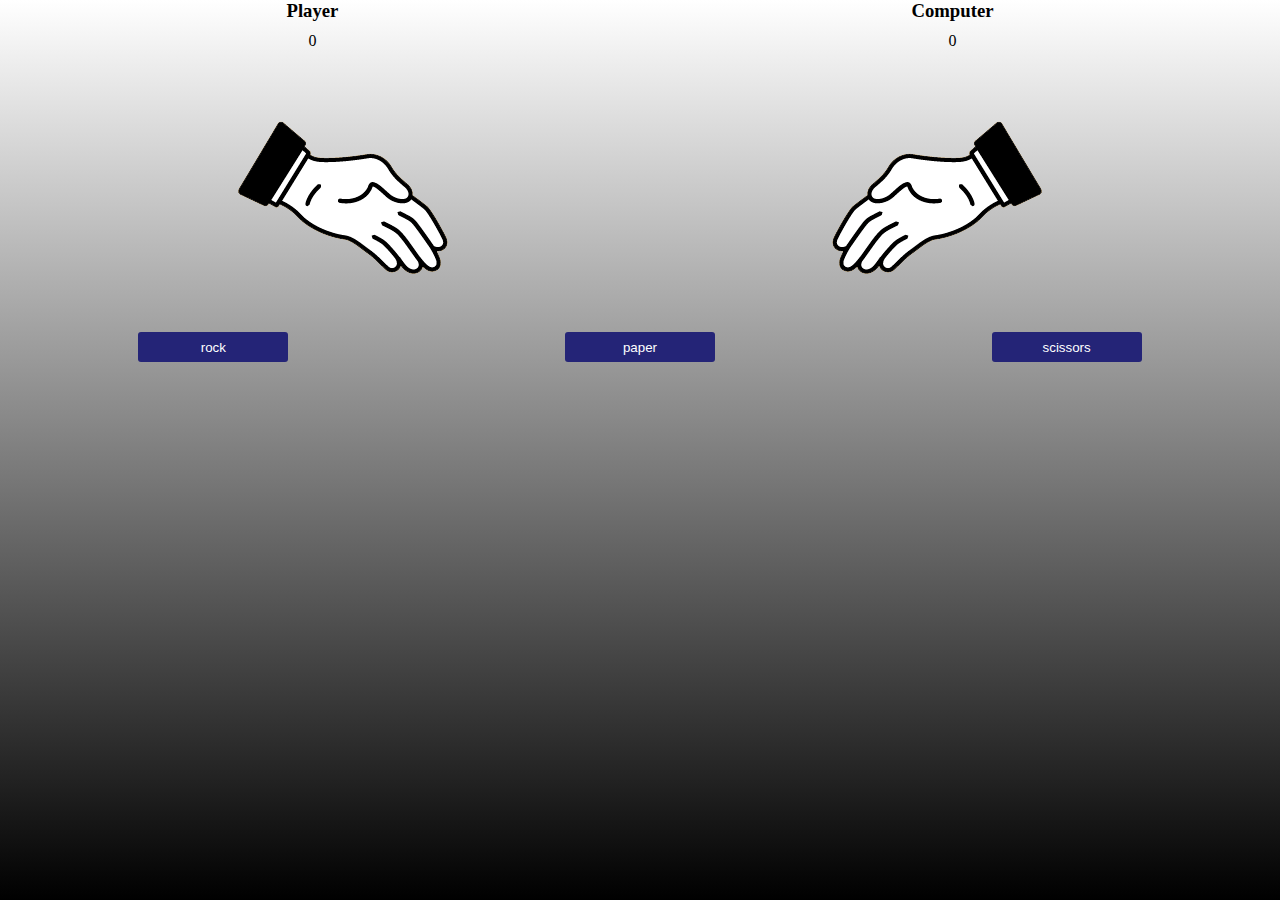
<file: index.html>
<!DOCTYPE html>
<html lang="en">
<head>
    <meta charset="UTF-8">
    <meta name="viewport" content="width=device-width, initial-scale=1.0">
    <link rel="stylesheet" href="main.css">
    <title>Rock,Paper & Sisscors</title>
</head>
<body>
    <section id="sec">
        <div class="backg">
        <div class="score">
            <div id="playerScore">
                <h3>Player</h3>
                <p>0</p>
            </div>
            <div id="computerScore">
                <h3>Computer</h3>
                <p>0</p>
            </div>
        </div>
        <div class="game">
            <div><img src="assets/paper.png" alt="" id="playerImage"></div>
            <div><img src="assets/paper.png" alt="" id="computerImage"></div>
        </div>
        <div class="gameOptions">
            
            <button id="rock">rock</button>
            <button id="paper">paper</button>
            <button id="scissors">scissors</button>
        </div>
    </div>
    </section>
    <script src="main.js"></script>
</body>
</html>
</file>
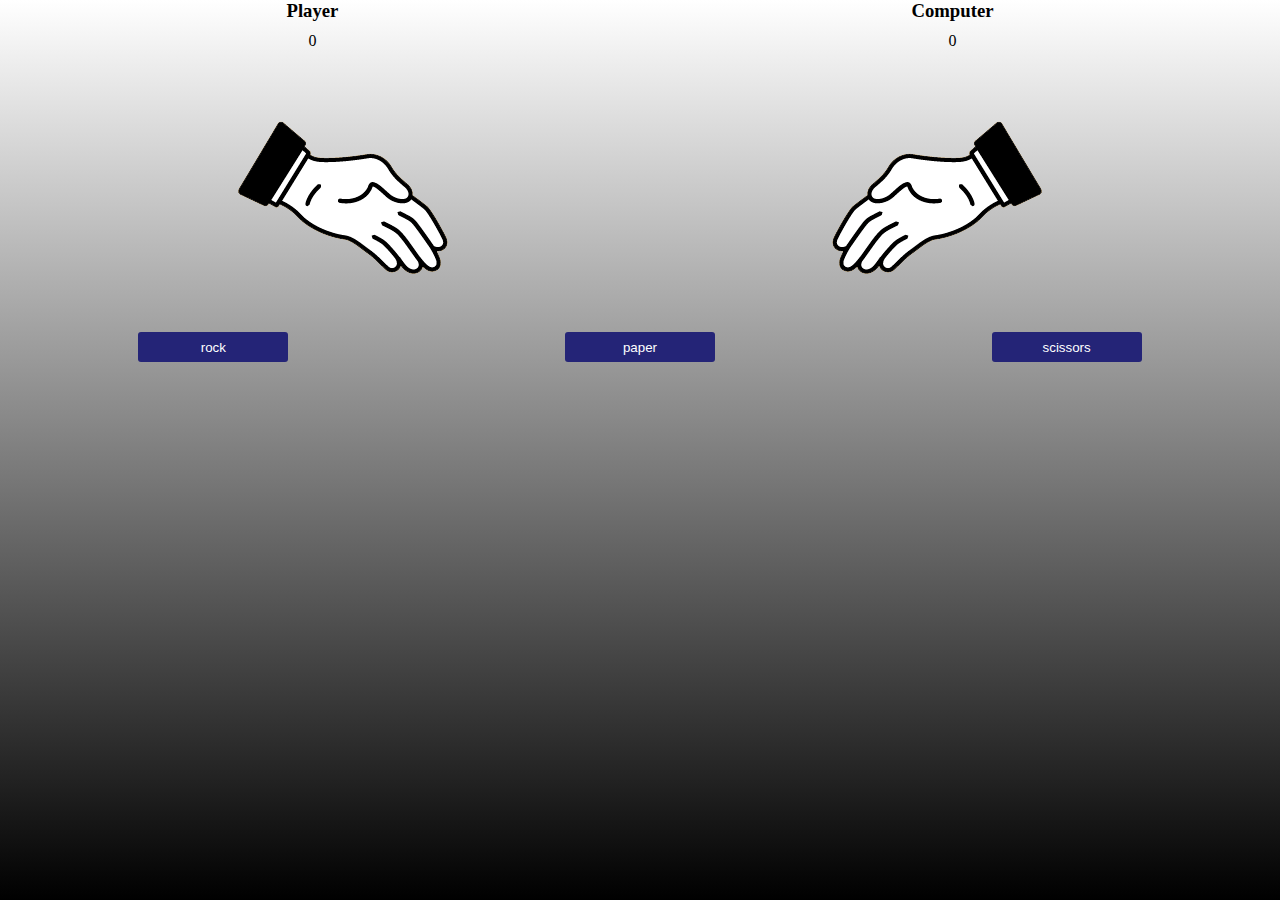
<file: main.html>
<!DOCTYPE html>
<html lang="en">
<head>
    <meta charset="UTF-8">
    <meta name="viewport" content="width=device-width, initial-scale=1.0">
    <link rel="stylesheet" href="main.css">
    <title>Document</title>
</head>
<body>
    <section id="sec">
        <div class="backg">
        <div class="score">
            <div id="playerScore">
                <h3>Player</h3>
                <p>0</p>
            </div>
            <div id="computerScore">
                <h3>Computer</h3>
                <p>0</p>
            </div>
        </div>
        <div class="game">
            <div><img src="assets/paper.png" alt="" id="playerImage"></div>
            <div><img src="assets/paper.png" alt="" id="computerImage"></div>
        </div>
        <div class="gameOptions">
            
            <button id="rock">rock</button>
            <button id="paper">paper</button>
            <button id="scissors">scissors</button>
        </div>
    </div>
    </section>
    <script src="main.js"></script>
</body>
</html>
</file>
<file: main.css>
*{
    margin: 0;
    padding: 0;
    box-sizing: border-box;
}
section{
    height: 100vh;
    background-image: linear-gradient(360deg, black, white);
    width: 100%;
}

.score{
    display: flex;
    flex-direction: row;
    align-items: center;
    justify-content: space-around;
    height: 30%;
}
#playerScore{
    display: flex;
    flex-direction: column;
}
#playerScore p, #computerScore p{
    text-align: center;
    margin: 10px;
}
.game{
    display: flex;
    align-items: center;
    justify-content: space-around;
    height: 40%;
}
#playerImage{
    transform: rotateY(180deg);
}
.gameOptions{
    display: flex;
    align-items: center;
    justify-content: space-around;
}
#rock, #paper, #scissors {
    width: 150px;
    height: 30px;
    background: rgb(36, 36, 119);
    border: none;
    border-radius: 3px;
    color: white;
}
.remove{
    display: none;
}
.winner{
    height: 100vh;
    width: 100%;
    background: black;
    color: white;
}
.winner h1{
    position: absolute;
    top: 50%;
    left: 50%;
    margin-right: -50%;
    transform: translate(-50%, -50%);
    transform: all 1s ease;
}
</file>
